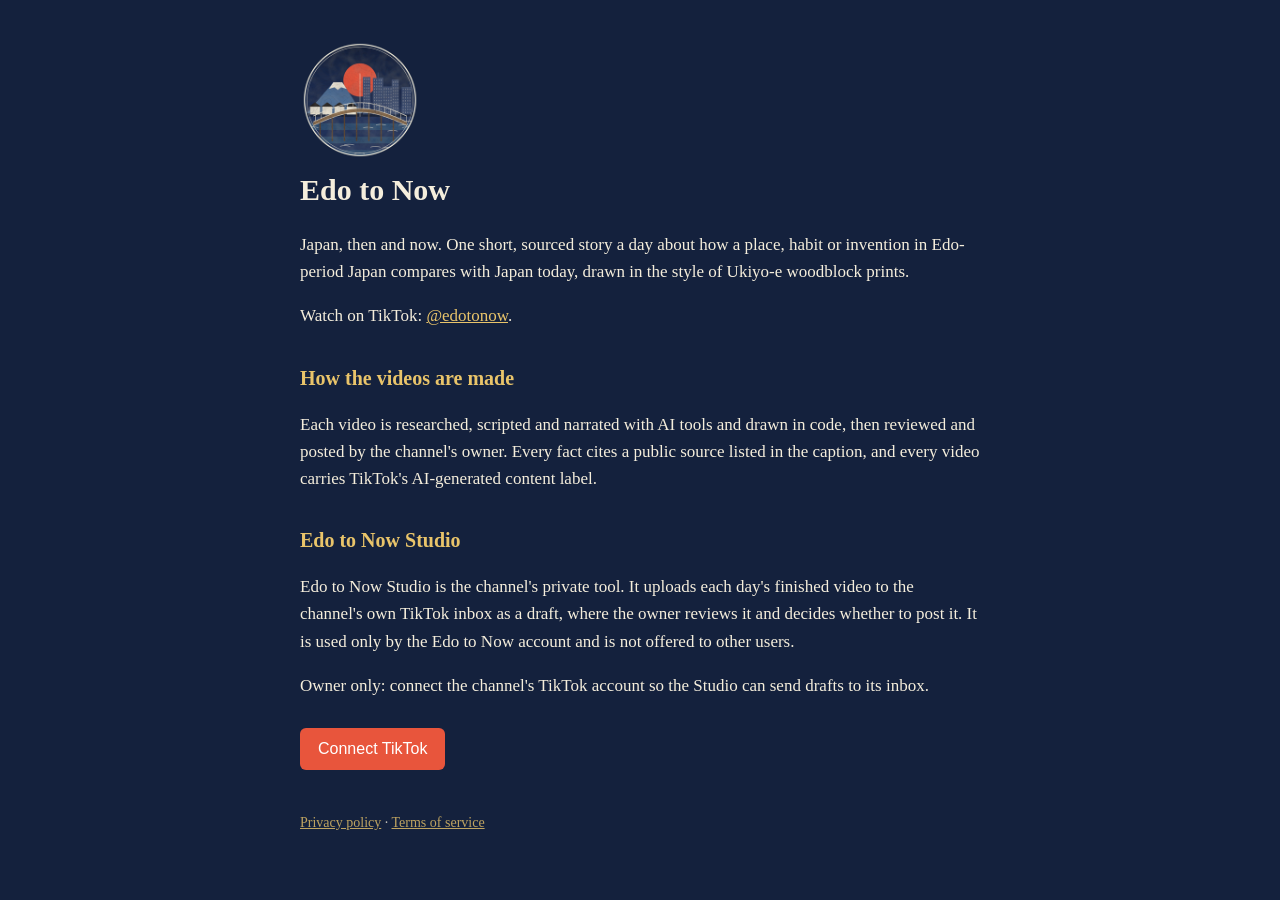
<file: index.html>
<!doctype html><html lang="en"><head><meta charset="utf-8"><meta name="viewport" content="width=device-width,initial-scale=1">
<title>Edo to Now</title><link rel="stylesheet" href="style.css"></head><body><main>
<img class="logo" src="profile.png" alt="Edo to Now">
<h1>Edo to Now</h1>
<p>Japan, then and now. One short, sourced story a day about how a place, habit or invention in Edo-period
Japan compares with Japan today, drawn in the style of Ukiyo-e woodblock prints.</p>
<p>Watch on TikTok: <a href="https://www.tiktok.com/@edotonow">@edotonow</a>.</p>
<h2>How the videos are made</h2>
<p>Each video is researched, scripted and narrated with AI tools and drawn in code, then reviewed and posted by
the channel's owner. Every fact cites a public source listed in the caption, and every video carries TikTok's
AI-generated content label.</p>
<h2>Edo to Now Studio</h2>
<p>Edo to Now Studio is the channel's private tool. It uploads each day's finished video to the channel's own
TikTok inbox as a draft, where the owner reviews it and decides whether to post it. It is used only by the
Edo to Now account and is not offered to other users.</p>
<p>Owner only: connect the channel's TikTok account so the Studio can send drafts to its inbox.</p>
<button id="connect">Connect TikTok</button> <span id="connect-note"></span>
<script src="connect.js"></script>
<footer><a href="privacy.html">Privacy policy</a> · <a href="terms.html">Terms of service</a></footer>
</main></body></html>
</file>
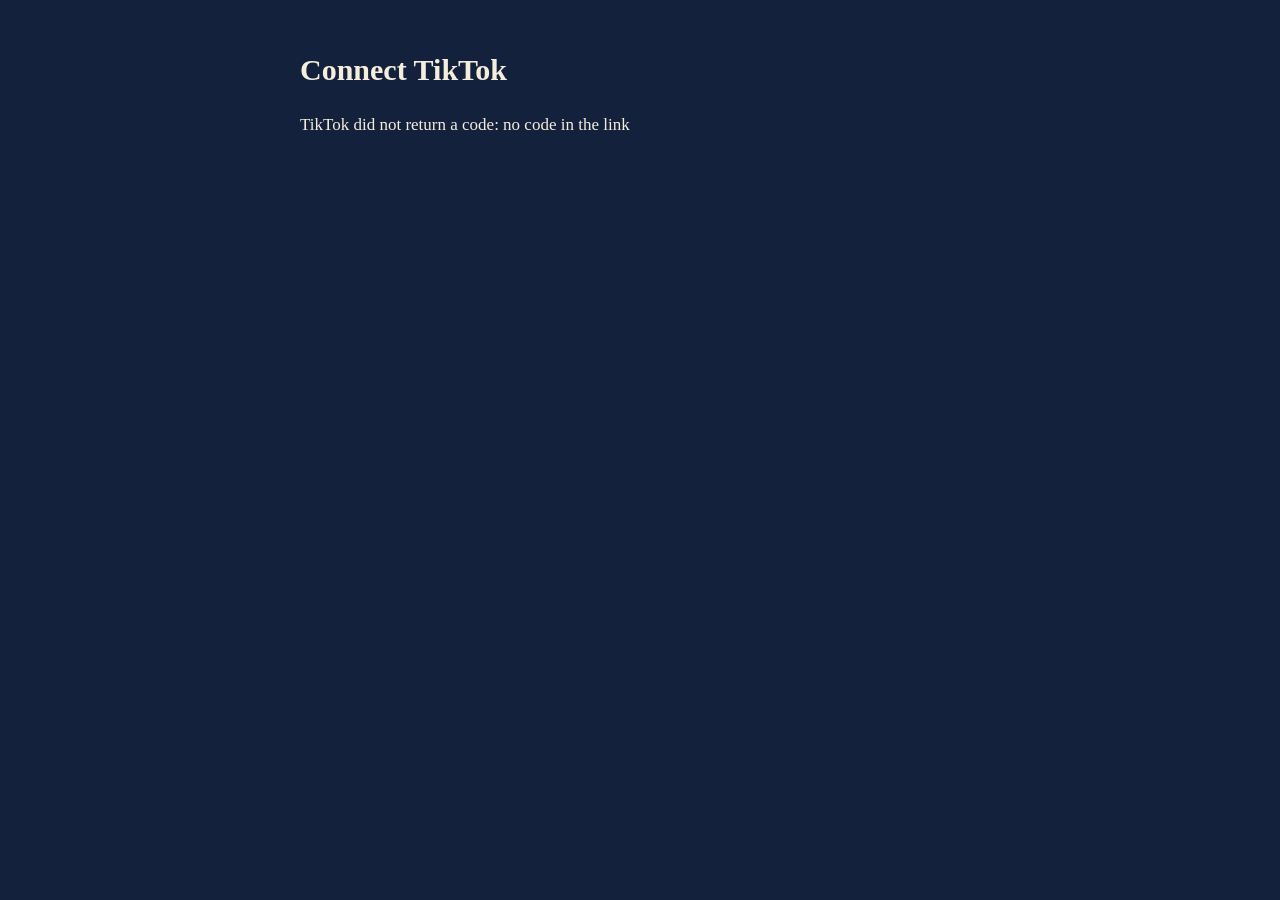
<file: callback.html>
<!doctype html><html lang="en"><head><meta charset="utf-8"><meta name="viewport" content="width=device-width,initial-scale=1">
<meta name="referrer" content="no-referrer"><meta name="robots" content="noindex">
<title>Connect TikTok · Edo to Now Studio</title><link rel="stylesheet" href="style.css"></head><body><main>
<h1>Connect TikTok</h1>
<div id="ok" hidden>
  <p>TikTok approved the connection. Copy this code and paste it into <b>tiktok-connect</b> (Actions, Run
  workflow) within a few minutes. It works once.</p>
  <div class="code" id="code"></div>
  <button id="copy">Copy code</button>
  <p><a href="https://github.com/SadurshanOff/TikTok-Automated/actions/workflows/tiktok-connect.yml">Open tiktok-connect</a></p>
</div>
<div id="err" hidden><p>TikTok did not return a code: <span id="why"></span></p></div>
<script>
  // Everything stays in this page: the code is read from the address bar and never sent anywhere.
  const q = new URLSearchParams(location.search), code = q.get('code');
  const want = sessionStorage.getItem('tiktok_state'); sessionStorage.removeItem('tiktok_state');
  const stateOk = !want || q.get('state') === want;  // started from the site's button: state must match
  if (code && stateOk) {
    document.getElementById('ok').hidden = false; document.getElementById('code').textContent = code;
    document.getElementById('copy').onclick = () => navigator.clipboard.writeText(code).then(() => document.getElementById('copy').textContent = 'Copied');
  } else {
    document.getElementById('err').hidden = false;
    document.getElementById('why').textContent = q.get('error_description') || q.get('error') || (code ? 'the sign-in did not start from this site (state mismatch); try again' : 'no code in the link');
  }
  history.replaceState(null, '', location.pathname);
</script>
</main></body></html>
</file>
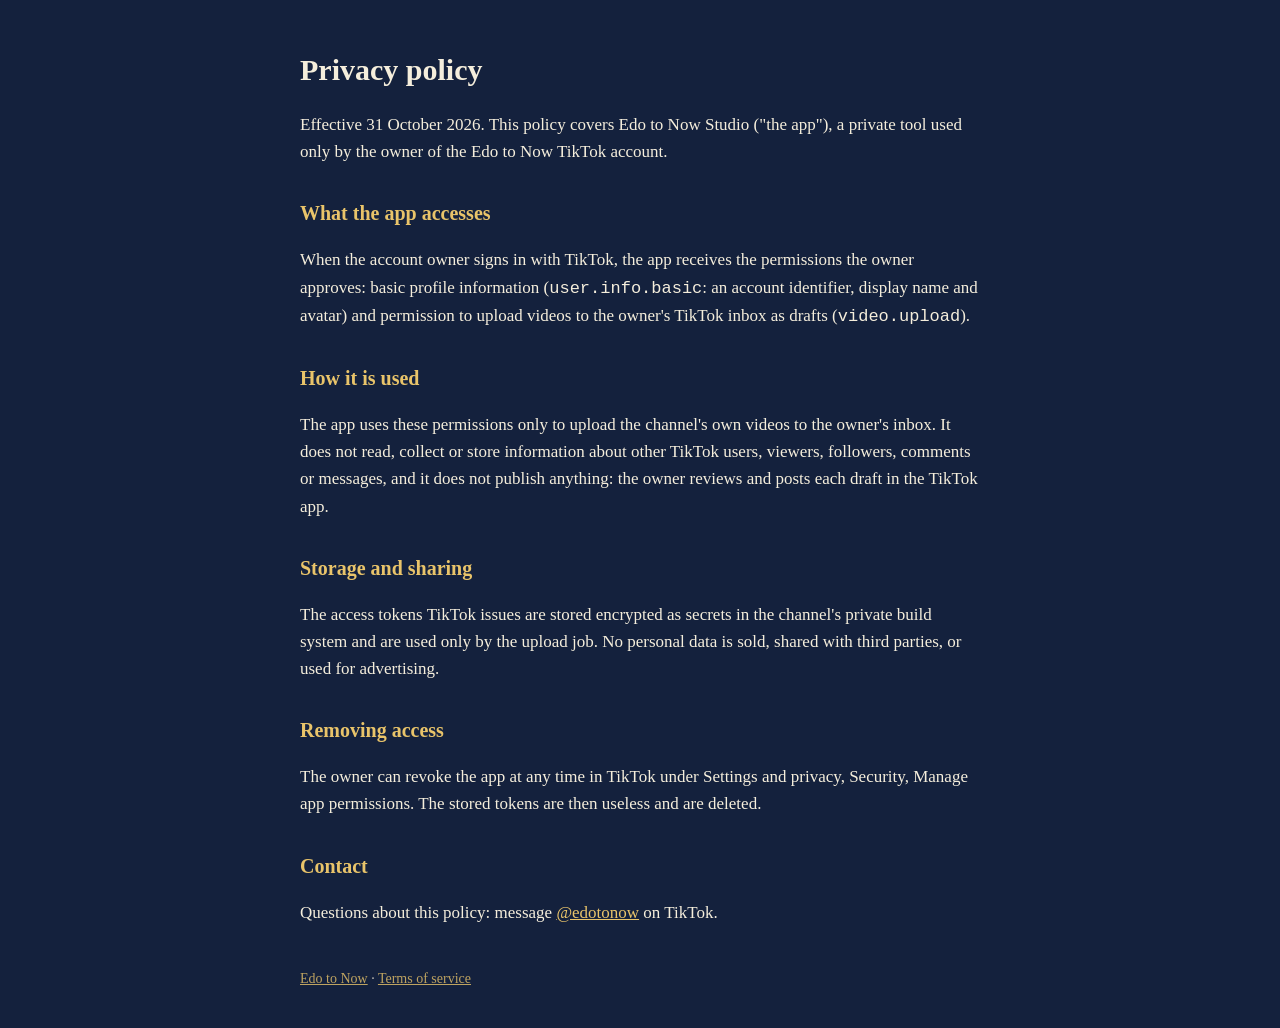
<file: privacy.html>
<!doctype html><html lang="en"><head><meta charset="utf-8"><meta name="viewport" content="width=device-width,initial-scale=1">
<title>Privacy policy · Edo to Now Studio</title><link rel="stylesheet" href="style.css"></head><body><main>
<h1>Privacy policy</h1>
<p>Effective 31 October 2026. This policy covers Edo to Now Studio ("the app"), a private tool used only by the
owner of the Edo to Now TikTok account.</p>
<h2>What the app accesses</h2>
<p>When the account owner signs in with TikTok, the app receives the permissions the owner approves:
basic profile information (<code>user.info.basic</code>: an account identifier, display name and avatar) and
permission to upload videos to the owner's TikTok inbox as drafts (<code>video.upload</code>).</p>
<h2>How it is used</h2>
<p>The app uses these permissions only to upload the channel's own videos to the owner's inbox. It does not
read, collect or store information about other TikTok users, viewers, followers, comments or messages, and it
does not publish anything: the owner reviews and posts each draft in the TikTok app.</p>
<h2>Storage and sharing</h2>
<p>The access tokens TikTok issues are stored encrypted as secrets in the channel's private build system and are
used only by the upload job. No personal data is sold, shared with third parties, or used for advertising.</p>
<h2>Removing access</h2>
<p>The owner can revoke the app at any time in TikTok under Settings and privacy, Security, Manage app
permissions. The stored tokens are then useless and are deleted.</p>
<h2>Contact</h2>
<p>Questions about this policy: message <a href="https://www.tiktok.com/@edotonow">@edotonow</a> on TikTok.</p>
<footer><a href="index.html">Edo to Now</a> · <a href="terms.html">Terms of service</a></footer>
</main></body></html>
</file>
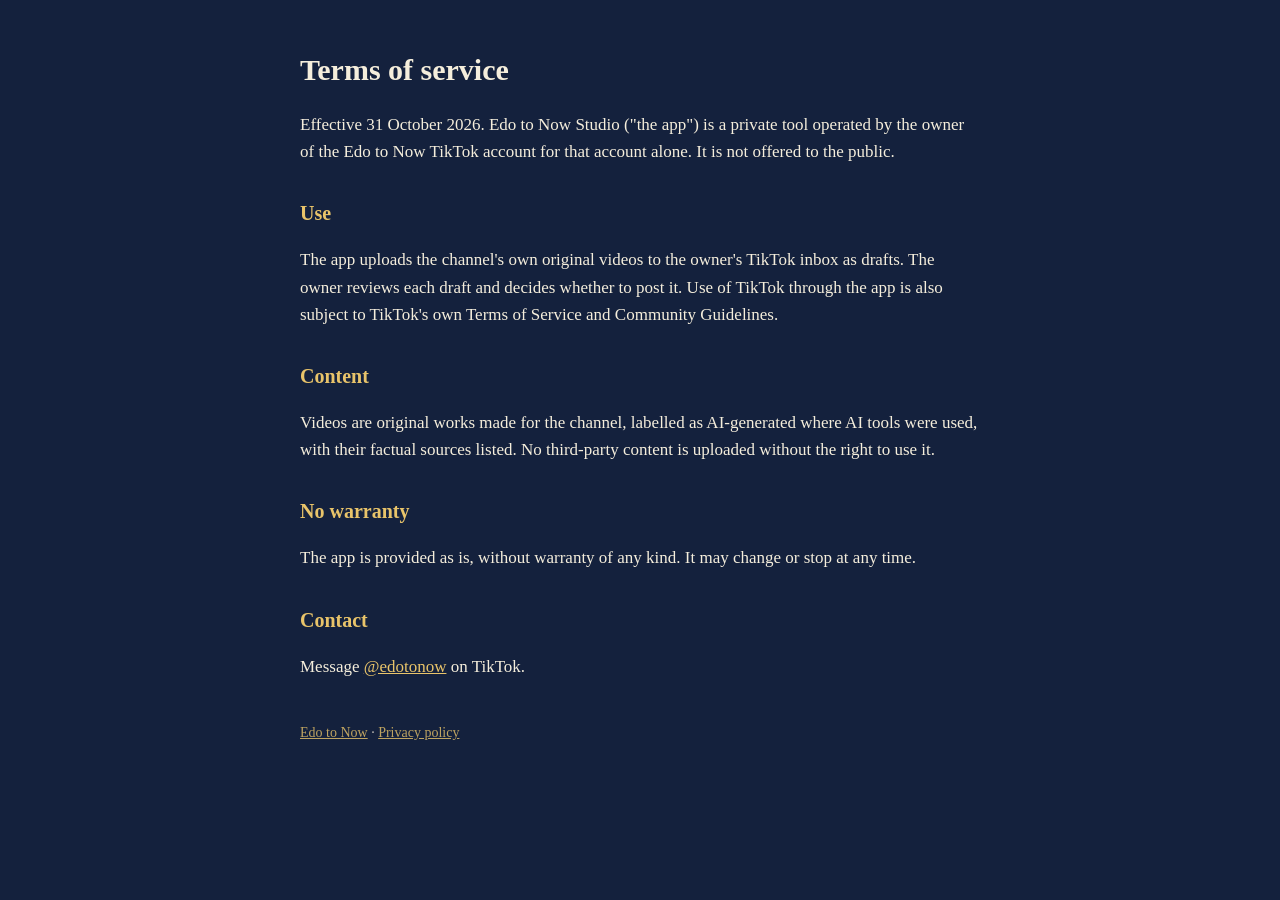
<file: terms.html>
<!doctype html><html lang="en"><head><meta charset="utf-8"><meta name="viewport" content="width=device-width,initial-scale=1">
<title>Terms of service · Edo to Now Studio</title><link rel="stylesheet" href="style.css"></head><body><main>
<h1>Terms of service</h1>
<p>Effective 31 October 2026. Edo to Now Studio ("the app") is a private tool operated by the owner of the
Edo to Now TikTok account for that account alone. It is not offered to the public.</p>
<h2>Use</h2>
<p>The app uploads the channel's own original videos to the owner's TikTok inbox as drafts. The owner reviews
each draft and decides whether to post it. Use of TikTok through the app is also subject to TikTok's own
Terms of Service and Community Guidelines.</p>
<h2>Content</h2>
<p>Videos are original works made for the channel, labelled as AI-generated where AI tools were used, with
their factual sources listed. No third-party content is uploaded without the right to use it.</p>
<h2>No warranty</h2>
<p>The app is provided as is, without warranty of any kind. It may change or stop at any time.</p>
<h2>Contact</h2>
<p>Message <a href="https://www.tiktok.com/@edotonow">@edotonow</a> on TikTok.</p>
<footer><a href="index.html">Edo to Now</a> · <a href="privacy.html">Privacy policy</a></footer>
</main></body></html>
</file>
<file: style.css>
body{margin:0;background:#14213D;color:#F5EEDC;font:17px/1.6 Georgia,serif}
main{max-width:680px;margin:0 auto;padding:40px 22px}
h1{font-size:30px;margin:.2em 0}h2{font-size:20px;margin-top:1.6em;color:#E9C46A}
a{color:#E9C46A}img.logo{width:120px;height:120px;border-radius:50%;display:block}
.code{background:#F5EEDC;color:#14213D;padding:14px;border-radius:6px;font:16px monospace;word-break:break-all}
button{cursor:pointer;background:#E8553C;color:#fff;border:0;border-radius:6px;padding:12px 18px;font-size:16px;margin-top:12px}
footer{margin-top:3em;font-size:14px;opacity:.8}
button:disabled{opacity:.5;cursor:default}
</file>
